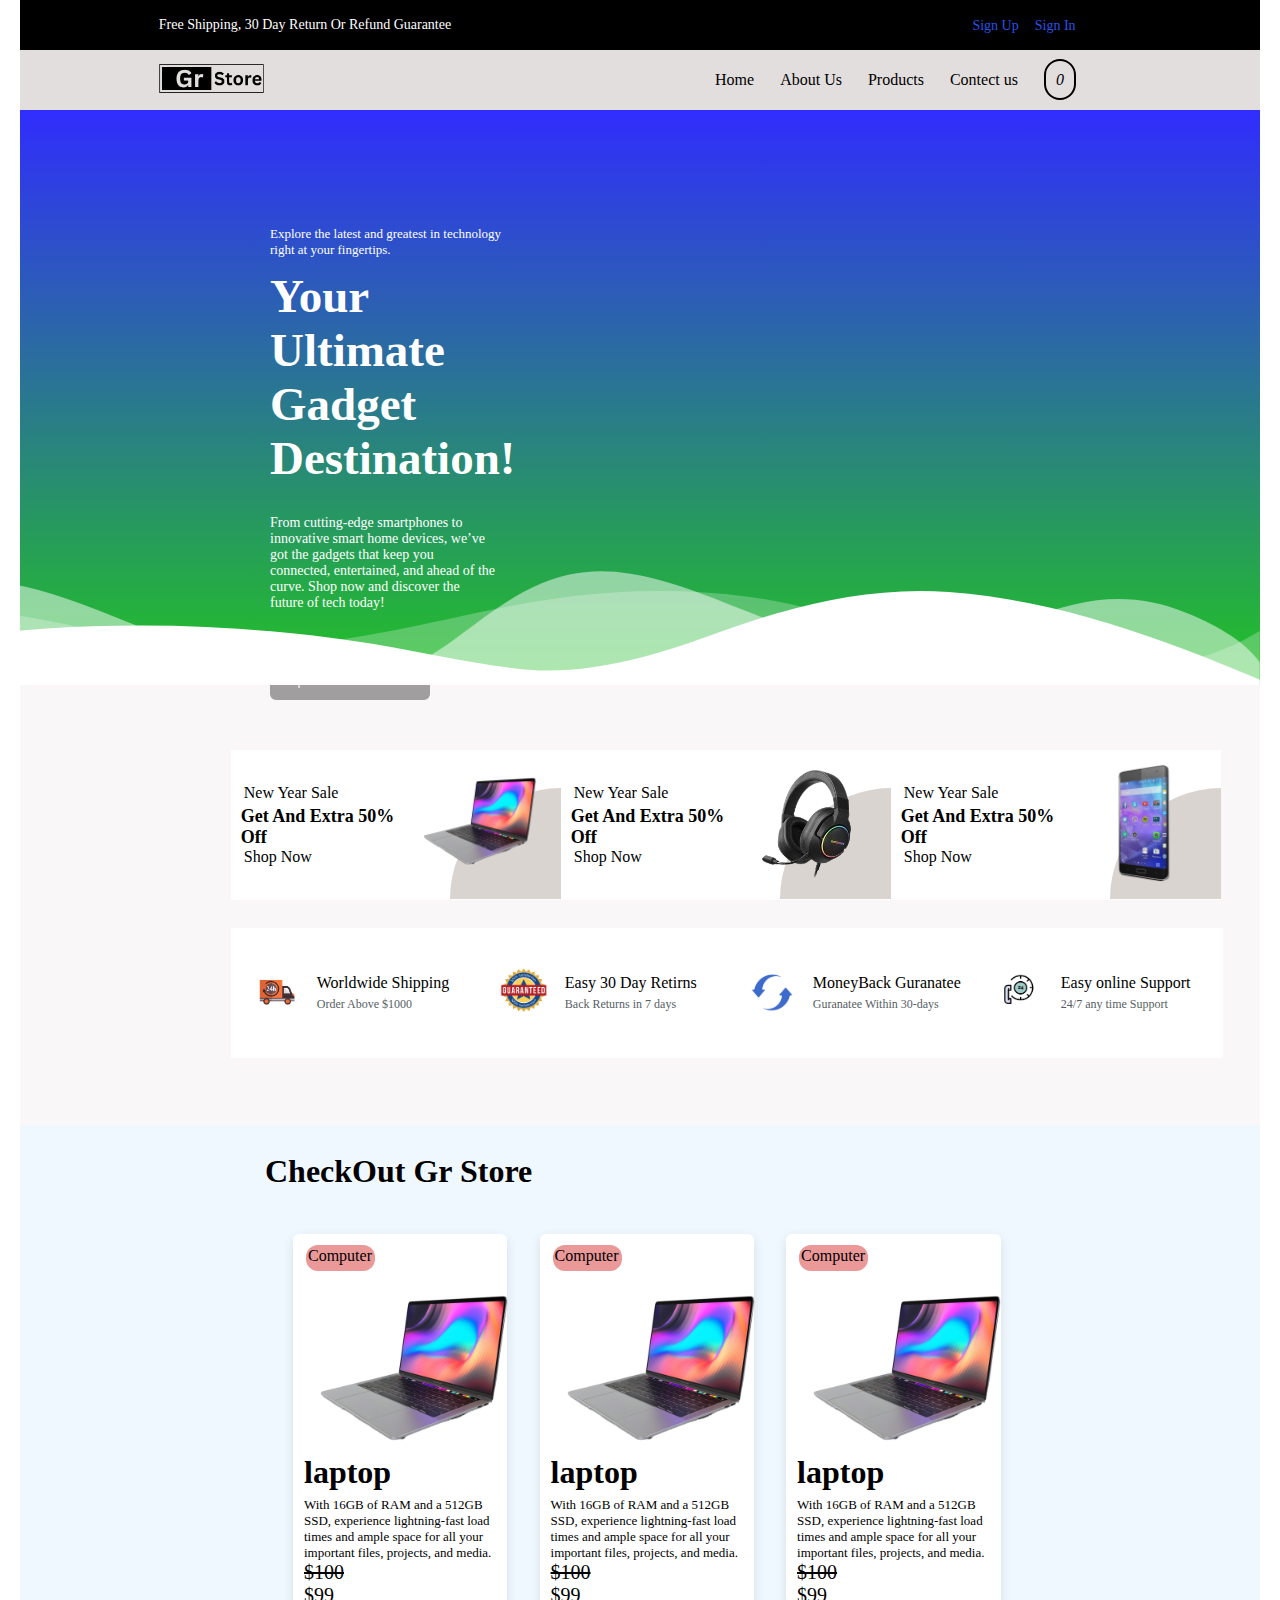
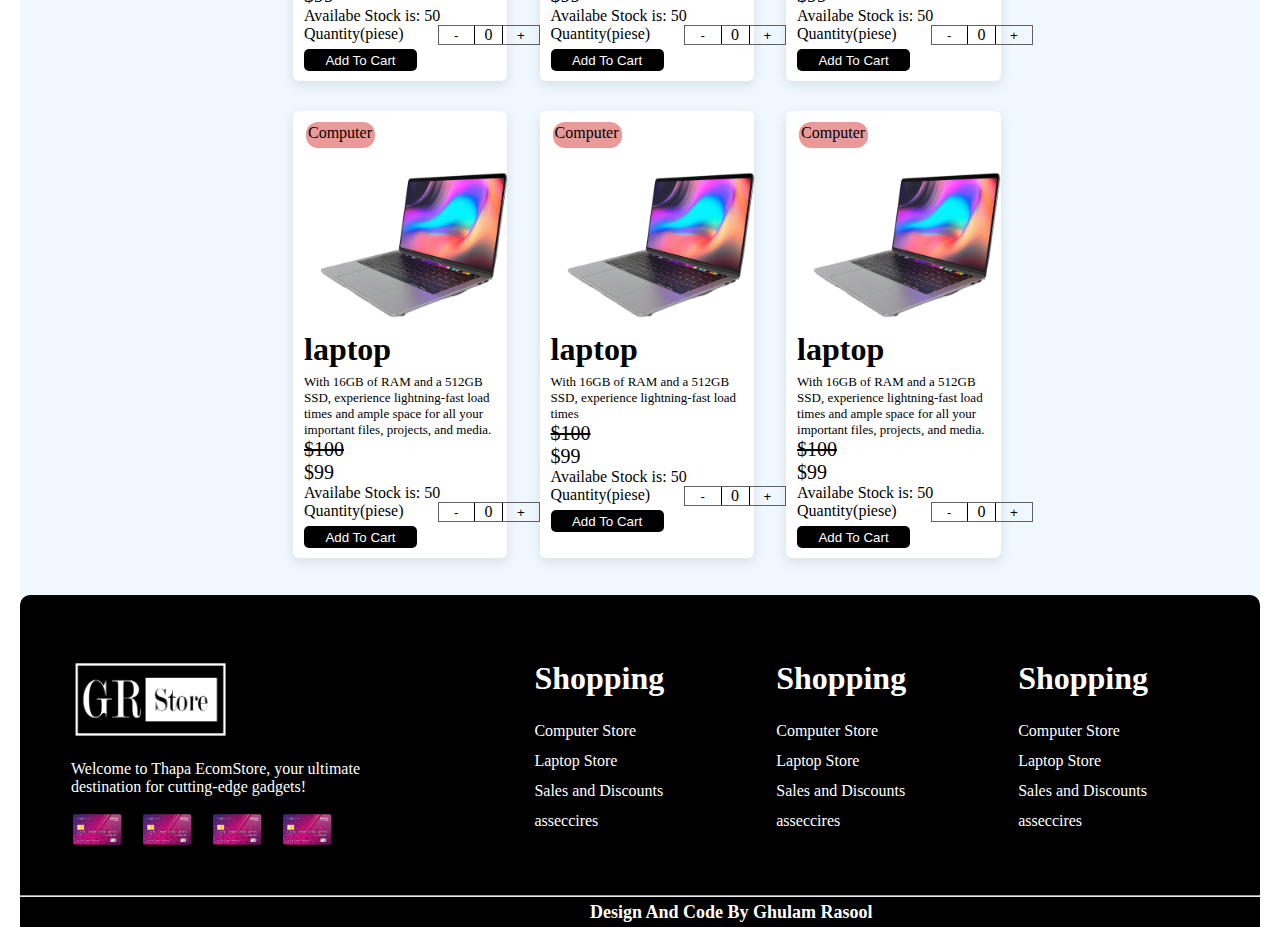
<file: index.html>
<!DOCTYPE html>
<html lang="en">

<head>
  <meta charset="UTF-8">
  <meta name="viewport" content="width=device-width, initial-scale=1.0">
  <link rel="stylesheet" href="https://cdnjs.cloudflare.com/ajax/libs/font-awesome/6.6.0/css/all.min.css"
    integrity="sha512-Kc323vGBEqzTmouAECnVceyQqyqdsSiqLQISBL29aUW4U/M7pSPA/gEUZQqv1cwx4OnYxTxve5UMg5GT6L4JJg=="
    crossorigin="anonymous" referrerpolicy="no-referrer" />
  <title>E-Commerce Store</title>
  <link rel="stylesheet" href="style.css">
  <link rel="stylesheet" media="screen and (min-width: 300px) and (max-width: 480px)" href="style-mobile.css">
</head>

<body>
  <header class="header-section">
    <div class="header-element">
      <div class="header-text">
        <p>Free Shipping, 30 Day Return Or Refund Guarantee</p>
      </div>
      <div class="sin-up">
        <a class="sign-1">Sign Up</a>
        <a class="sign-2">Sign In</a>
      </div>
    </div>
    <div class="header-bottom">
      <div class="logo">
        <img src="logo-1.png" alt="">
      </div>
      <div class="menu-list">
        <li><a href="/index.html">Home</a></li>
        <li><a href="/aboutus.html">About Us</a></li>
        <li><a href="/products.html">Products</a></li>
        <li><a href="/contectus.html">Contect us</a></li>
        <li><a href="#" id="add"> <i class="fa-solid fa-cart-shopping"> 0 </i></a></li>
      </div>
    </div>
  </header>
  <div class="t-111">
    <div class="signup-container">
      <span class="close">&times;</span>
      <h2 class="signup-container-h">Create an Account</h2>
      <form id="signup-form" action="/submit-signup" method="POST">
        <div class="form-group-s">
          <label for="name">Name:</label>
          <input type="text" id="name" name="name" required>
        </div>
        <div class="form-group-s">
          <label for="email">Email:</label>
          <input type="email" id="email" name="email" required>
        </div>
        <div class="form-group-s">
          <label for="password">Password:</label>
          <input type="password" id="password" name="password" required>
        </div>
        <div class="form-group-s">
          <label for="confirm-password">Confirm Password:</label>
          <input type="password" id="confirm-password" name="confirm-password" required>
        </div>
        <button type="submit">Sign Up</button>
      </form>
    </div>
  </div>
  <div class="section-p">
    <div class="sce">
      <div class="section-1">
        <div class="section-text">
          <p class="p1">Explore the latest and greatest in technology right at your fingertips.</p>
          <h1 class="section-h">Your Ultimate <br> Gadget Destination!</h1>
          <p class="section-pa">From cutting-edge smartphones to innovative smart home devices, we’ve got the gadgets
            that keep you connected, entertained, and ahead of the curve. Shop now and discover the future of tech
            today!</p>
          <button class="btn-1">Explore More Products</button>
        </div>
        <div class="section-img">
          <img src="access.png" alt="">
        </div>
      </div>
    </div>
    <div class="custom-shape-divider-bottom-1724405223">
      <svg data-name="Layer 1" xmlns="http://www.w3.org/2000/svg" viewBox="0 0 1200 120" preserveAspectRatio="none">
        <path
          d="M0,0V46.29c47.79,22.2,103.59,32.17,158,28,70.36-5.37,136.33-33.31,206.8-37.5C438.64,32.43,512.34,53.67,583,72.05c69.27,18,138.3,24.88,209.4,13.08,36.15-6,69.85-17.84,104.45-29.34C989.49,25,1113-14.29,1200,52.47V0Z"
          opacity=".25" class="shape-fill"></path>
        <path
          d="M0,0V15.81C13,36.92,27.64,56.86,47.69,72.05,99.41,111.27,165,111,224.58,91.58c31.15-10.15,60.09-26.07,89.67-39.8,40.92-19,84.73-46,130.83-49.67,36.26-2.85,70.9,9.42,98.6,31.56,31.77,25.39,62.32,62,103.63,73,40.44,10.79,81.35-6.69,119.13-24.28s75.16-39,116.92-43.05c59.73-5.85,113.28,22.88,168.9,38.84,30.2,8.66,59,6.17,87.09-7.5,22.43-10.89,48-26.93,60.65-49.24V0Z"
          opacity=".5" class="shape-fill"></path>
        <path
          d="M0,0V5.63C149.93,59,314.09,71.32,475.83,42.57c43-7.64,84.23-20.12,127.61-26.46,59-8.63,112.48,12.24,165.56,35.4C827.93,77.22,886,95.24,951.2,90c86.53-7,172.46-45.71,248.8-84.81V0Z"
          class="shape-fill"></path>
      </svg>
    </div>
  </div>

  <div class="section-second">
    <div class="section-second-element">
      <div class="section-second-1-all">
        <div class="section-second-1">
          <div class="box"></div>
          <p class="section-second-p">New Year Sale</p>
          <h1 class="section-second-h">Get And Extra 50% <br> Off</h1>
          <li><a href="#">Shop Now</a></li>
        </div>
        <div class="section-second-1-img">
          <img src="laptop.png" alt="">
        </div>
      </div>
      <div class="section-second-2-all">
        <div class="section-second-2">
          <div class="box"></div>
          <p class="section-second-p">New Year Sale</p>
          <h1 class="section-second-h">Get And Extra 50% <br> Off</h1>
          <li><a href="#">Shop Now</a></li>
        </div>
        <div class="section-second-2-img">
          <img src="headphone.png" alt="">
        </div>
      </div>
      <div class="section-second-3-all">
        <div class="section-second-3">
          <div class="box"></div>
          <p class="section-second-p">New Year Sale</p>
          <h1 class="section-second-h">Get And Extra 50% <br> Off</h1>
          <li><a href="#">Shop Now</a></li>
        </div>
        <div class="section-second-3-img">
          <img src="mobile.png" alt="">
        </div>
      </div>
    </div>
    <div class="helps">
      <div class="help-element">
        <div class="help-element-1">
          <div class="help-element-img">
            <img src="shipping.png" alt="">
          </div>
          <div class="help-element-con">
            <p class="help-element-p">Worldwide Shipping</p>
            <p class="help-element-p2">Order Above $1000</p>
          </div>
        </div>
        <div class="help-element-1">
          <div class="help-element-img">
            <img src="30-day-return-guranty.png" alt="">
          </div>
          <div class="help-element-con">
            <p class="help-element-p">Easy 30 Day Retirns</p>
            <p class="help-element-p2">Back Returns in 7 days</p>
          </div>
        </div>
        <div class="help-element-1">
          <div class="help-element-img">
            <img src="return-icon.png" alt="">
          </div>
          <div class="help-element-con">
            <p class="help-element-p">MoneyBack Guranatee</p>
            <p class="help-element-p2">Guranatee Within 30-days</p>
          </div>
        </div>
        <div class="help-element-1">
          <div class="help-element-img">
            <img src="help-line-icon.png" alt="">
          </div>
          <div class="help-element-con">
            <p class="help-element-p">Easy online Support</p>
            <p class="help-element-p2">24/7 any time Support</p>
          </div>
        </div>
      </div>
    </div>
  </div>
  <div id="products">
    <div class="products-h1">
      <h1 class="products-h">CheckOut Gr Store</h1>
    </div>
    <div class="products-element">
      <div class="product-1">
        <div class="product-1-p">Computer</div>
        <div class="product-1-img">
          <img src="laptop.png" alt="">
        </div>
        <div class="product-1-con">
          <h1 class="product-1-h">laptop</h1>
          <p class="product-1-p-2">With 16GB of RAM and a 512GB SSD, experience lightning-fast load times and ample
            space for all your important files, projects, and media.</p>
          <p class="no-price">$100</p>
          <p class="current-price">$99</p>
          <p class="avaliable">Availabe Stock is: 50</p>
          <div class="quantity">
            <p class="quantity-p">Quantity(piese)</p>
            <div class="box-cantainer">
              <button class="counter-button">-</button>
              <span class="value">0</span>
              <button class="counter-button-2">+</button>
            </div>
          </div>
          <button class="btn-2"><a href="#"></a><i class="fa-solid fa-cart-shopping"> </i> Add To Cart</button>
        </div>
      </div>
      <div class="product-1">
        <div class="product-1-p">Computer</div>
        <div class="product-1-img">
          <img src="laptop.png" alt="" width="100px">
        </div>
        <div class="product-1-con">
          <h1 class="product-1-h">laptop</h1>
          <p class="product-1-p-2">With 16GB of RAM and a 512GB SSD, experience lightning-fast load times and ample
            space for all your important files, projects, and media.</p>
          <p class="no-price">$100</p>
          <p class="current-price">$99</p>
          <p class="avaliable">Availabe Stock is: 50</p>
          <div class="quantity">
            <p class="quantity-p">Quantity(piese)</p>
            <div class="box-cantainer">
              <button class="counter-button">-</button>
              <span class="value">0</span>
              <button class="counter-button-2">+</button>
            </div>
          </div>
          <button class="btn-2"><a href="#"></a><i class="fa-solid fa-cart-shopping"> </i> Add To Cart</button>
        </div>
      </div>
      <div class="product-1">
        <div class="product-1-p">Computer</div>
        <div class="product-1-img">
          <img src="laptop.png" alt="" width="100px">
        </div>
        <div class="product-1-con">
          <h1 class="product-1-h">laptop</h1>
          <p class="product-1-p-2">With 16GB of RAM and a 512GB SSD, experience lightning-fast load times and ample
            space for all your important files, projects, and media.</p>
          <p class="no-price">$100</p>
          <p class="current-price">$99</p>
          <p class="avaliable">Availabe Stock is: 50</p>
          <div class="quantity">
            <p class="quantity-p">Quantity(piese)</p>
            <div class="box-cantainer">
              <button class="counter-button">-</button>
              <span class="value">0</span>
              <button class="counter-button-2">+</button>
            </div>
          </div>
          <button class="btn-2"><a href="#"></a><i class="fa-solid fa-cart-shopping"> </i> Add To Cart</button>
        </div>
      </div>
      <div class="product-1">
        <div class="product-1-p">Computer</div>
        <div class="product-1-img">
          <img src="laptop.png" alt="" width="100px">
        </div>
        <div class="product-1-con">
          <h1 class="product-1-h">laptop</h1>
          <p class="product-1-p-2">With 16GB of RAM and a 512GB SSD, experience lightning-fast load times and ample
            space for all your important files, projects, and media.</p>
          <p class="no-price">$100</p>
          <p class="current-price">$99</p>
          <p class="avaliable">Availabe Stock is: 50</p>
          <div class="quantity">
            <p class="quantity-p">Quantity(piese)</p>
            <div class="box-cantainer">
              <button class="counter-button">-</button>
              <span class="value">0</span>
              <button class="counter-button-2">+</button>
            </div>
          </div>
          <button class="btn-2"><a href="#"></a><i class="fa-solid fa-cart-shopping"> </i> Add To Cart</button>
        </div>
      </div>
      <div class="product-1">
        <div class="product-1-p">Computer</div>
        <div class="product-1-img">
          <img src="laptop.png" alt="" width="100px">
        </div>
        <div class="product-1-con">
          <h1 class="product-1-h">laptop</h1>
          <p class="product-1-p-2">With 16GB of RAM and a 512GB SSD, experience lightning-fast load times</p>
          <p class="no-price">$100</p>
          <p class="current-price">$99</p>
          <p class="avaliable">Availabe Stock is: 50</p>
          <div class="quantity">
            <p class="quantity-p">Quantity(piese)</p>
            <div class="box-cantainer">
              <button class="counter-button">-</button>
              <span class="value">0</span>
              <button class="counter-button-2">+</button>
            </div>
          </div>
          <button class="btn-2"><a href="#"></a><i class="fa-solid fa-cart-shopping"> </i> Add To Cart</button>
        </div>
      </div>
      <div class="product-1">
        <div class="product-1-p">Computer</div>
        <div class="product-1-img">
          <img src="laptop.png" alt="" width="100px">
        </div>
        <div class="product-1-con">
          <h1 class="product-1-h">laptop</h1>
          <p class="product-1-p-2">With 16GB of RAM and a 512GB SSD, experience lightning-fast load times and ample
            space for all your important files, projects, and media.</p>
          <p class="no-price">$100</p>
          <p class="current-price">$99</p>
          <p class="avaliable">Availabe Stock is: 50</p>
          <div class="quantity">
            <p class="quantity-p">Quantity(piese)</p>
            <div class="box-cantainer">
              <button class="counter-button">-</button>
              <span class="value">0</span>
              <button class="counter-button-2">+</button>
            </div>
          </div>
          <button class="btn-2"><a href="#"></a><i class="fa-solid fa-cart-shopping"> </i> Add To Cart</button>
        </div>
      </div>
    </div>
  </div>
  <div class="footer-top">
    <div class="footer-top-left">
      <img class="footer-top-left-img" src="logo-2.png" alt="">
      <p class="footer-top-left-p">Welcome to Thapa EcomStore, your ultimate destination for cutting-edge gadgets!</p>
      <div class="visa-cards">
        <img src="vise-card.png" alt="">
        <img src="vise-card.png" alt="">
        <img src="vise-card.png" alt="">
        <img src="vise-card.png" alt="">
      </div>
    </div>
    <div class="footer-top-right">
      <div class="shopping-section">
        <h1 class="shopping-section-h">Shopping</h1>
        <li><a href="#">Computer Store</a></li>
        <li><a href="#">Laptop Store</a></li>
        <li><a href="#">Sales and Discounts</a></li>
        <li><a href="#">asseccires</a></li>
      </div>
      <div class="shopping-section">
        <h1 class="shopping-section-h">Shopping</h1>
        <li><a href="#">Computer Store</a></li>
        <li><a href="#">Laptop Store</a></li>
        <li><a href="#">Sales and Discounts</a></li>
        <li><a href="#">asseccires</a></li>
      </div>
      <div class="shopping-section">
        <h1 class="shopping-section-h">Shopping</h1>
        <li><a href="#">Computer Store</a></li>
        <li><a href="#">Laptop Store</a></li>
        <li><a href="#">Sales and Discounts</a></li>
        <li><a href="#">asseccires</a></li>
      </div>
    </div>
  </div>
  <hr class="hr-1">
  <div class="section-footer">
    <div class="footer-bottom">
      <h1 class="footer-bottom-h">Design And Code By Ghulam Rasool</h1>
    </div>
  </div>
  <!-- -----------------------signin------------------------------ -->


  <div id="min-box">
    <div class="min-box-c">
      <span class="closes">&times;</span>
      <h1 class="min-box-h">Login</h1>
      <div class="form-g">
        <label>Enter Your Passowrd:</label>
        <input type="text" class="min-box-in" placeholder="Enter Your Passowrd" required>
      </div>
      <div class="form-g-1">
        <label>Enter Your Passowrd:</label>
        <input type="text" class="min-box-in" placeholder="Enter Your Passowrd" required>
      </div>
      <button class="min-box-btn">Submit</button>
    </div>
  </div>

  <script src="main.js"></script>
</body>

</html>
</file>
<file: style.css>
* {
  margin: 0;
  padding: 0;
}

.header-element {
  background-color: black;
  margin: 0px 20px 0px 20px;
  display: flex;
  height: 50px;
  align-items: center;
  justify-content: space-around;
}

.header-text {
  color: white;
  font-size: 14px;
  position: absolute;
  margin-right: 670px;
}

.sin-up {
  position: absolute;
  margin: 0px 0px 0px 780px;
}

.sin-up a {
  color: #2a52eb;
  text-decoration: none;
  margin: 0px 12px 0px 0px;
  font-size: 14px;
  cursor: pointer;
}

.sin-up a:hover {
  color: #435ecc;
}

.header-bottom {
  display: flex;
  align-items: center;
  margin: 0px 20px 0px 20px;
  justify-content: space-around;
  height: 60px;
  background-color: #e3dede;
}

.logo {
  position: absolute;
  margin-right: 857px;
}

.logo img {
  width: 105px;
}

.menu-list {
  display: flex;
  position: absolute;
  margin: 0px 0px 0px 527px;
}

.menu-list li {
  list-style: none;
}

.menu-list li a {
  margin: 0px 21px 0px 5px;
  text-decoration: none;
  color: black;
  cursor: pointer;
}

.menu-list li a:hover {
  text-decoration: underline;

}

#add {
  border: 2px solid black;
  border-radius: 19px;
  padding: 10px;
}

/* -----------------------------------new sec----------------------- */
.section-p {
  margin: 0px 20px 0px 20px;
  background: rgb(35, 195, 34);
  background: linear-gradient(0deg, rgba(35, 195, 34, 1) 0%, rgba(48, 45, 253, 1) 100%);
  height: 575px;
  position: relative;
}

.section-1 {
  display: flex;
  align-items: center;
  position: absolute;
  margin: 116px 292px 0px 250px;
}

.section-text {
  color: white;
}

.section-img img {
  width: 480px;
  transform: scale(0.5);
  opacity: 0;
  animation: transformImage 2s ease-in-out forwards;
}

/* Keyframes for the transform animation */
@keyframes transformImage {
  0% {
    transform: scale(0.5);
    opacity: 0;
  }

  100% {
    transform: scale(1);
    opacity: 1;
  }
}

.p1 {
  padding-bottom: 11px;
  font-size: 13px;
}

.section-h {
  font-size: 47px;
}

.section-pa {
  padding-top: 30px;
  padding-right: 19px;
  font-size: 14px;
}

.btn-1 {
  background-color: #000000;
  border: 2px solid black;
  margin: 50px 0px 0px 0px;
  color: white;
  padding: 10px;
  border-radius: 6px;
  cursor: pointer;
}

.custom-shape-divider-bottom-1724405223 {
  position: absolute;
  bottom: 0;
  left: 0;
  width: 100%;
  overflow: hidden;
  line-height: 0;
  transform: rotate(180deg);
}

.custom-shape-divider-bottom-1724405223 svg {
  position: relative;
  display: block;
  width: calc(121% + 1.3px);
  height: 124px;
  transform: rotateY(180deg);
}

.custom-shape-divider-bottom-1724405223 .shape-fill {
  fill: #FFFFFF;
}

/* --------------------------------section closed------------------------ */


/* ---------------------------sction-second-is-start------------------ */
.section-second {
  /* display: flex; */
  /* align-items: center; */
  height: 440px;
  justify-content: center;
  background-color: #f6f3f3a6;
  margin: 0px 20px 0px 20px;
  position: relative;
}

.section-second-element {
  display: flex;
  position: absolute;
  margin: 65px 0px 0px 0px;
  left: 17%;
}

.section-second-1-all {
  display: flex;
  background-color: #FFFFFF;
  height: 150px;
  align-items: center;
  width: 330px;
}

.section-second-2-all {
  display: flex;
  background-color: white;
  height: 150px;
  align-items: center;
  width: 330px;
}

.section-second-3-all {
  display: flex;
  background-color: white;
  height: 150px;
  align-items: center;
  width: 330px;
}

.section-second-1-img img {
  width: 120px;
  position: relative;
  margin: 0px 0px 0px 27px;
}

.section-second-2-img img {
  width: 120px;
  position: relative;
  margin: 0px 0px 0px 27px;
}

.section-second-3-img img {
  width: 120px;
  position: relative;
  margin: 0px 0px 0px 27px;
}

.box {
  width: 111px;
  height: 111px;
  background-color: #d9d4cf;
  border-top-left-radius: 127px;
  position: absolute;
  margin: 4px 0px 0px 219px;
}

.section-second-1 li {
  list-style: none;
}

.section-second-2 li {
  list-style: none;
}

.section-second-3 li {
  list-style: none;
}

.section-second-1 li a {
  text-decoration: none;
  color: black;
  cursor: pointer;
  margin-left: 13px;
}

.section-second-2 li a {
  text-decoration: none;
  color: #000000;
  cursor: pointer;
  margin-left: 13px;
}

.section-second-3 li a {
  text-decoration: none;
  color: #000000;
  cursor: pointer;
  margin-left: 13px;
}

.section-second-p {
  margin: 0px 0px 4px 13px;
}

.section-second-h {
  font-size: 18px;
  font-weight: bold;
  margin: 0px 0px 0px 10px;
}

/* -------------------------section/end-------------------------------- */


/* -----------------------------help-line-section------------------------ */
.help-element {
  display: flex;
  margin: 243px 0px 0px 0px;
  left: 17%;
  position: absolute;

}

.help-element-1 {
  display: flex;
  align-items: center;
  background-color: white;
  width: 248px;
  height: 130px;
}

.help-element-img img {
  width: 50px;
  margin: 0px 0px 0px 20px;
}

.help-element-con {
  margin: 0px 0px 0px 16px
}

.help-element-p2 {
  font-size: 12px;
  color: #565e64;
  margin: 5px 0px 0px 0px;
}

/* -------------------------------end----------------------------------- */


/* ------------------------------product------------------------------ */
#products {
  height: 1070px;
  margin-left: 20px;
  margin-right: 20px;
  background-color: aliceblue;
  position: relative;
}

.products-h {
  margin-left: 245px;
  margin-top: 28px;
  position: absolute;
}

.products-element {
  display: grid;
  grid-template-columns: repeat(3, 1fr);
  row-gap: 30px;
  padding: 0px 255px 0px 273px;
  margin-top: 109px;
  position: absolute;
}

.product-1 {
  width: 87%;
  height: auto;
  max-height: 500px;
  background-color: white;
  box-shadow: rgba(0, 0, 0, 0.1) 0px 4px 12px;
  border-radius: 6px;
}
.quantity{
  display: flex;
  margin: 0px 0px 0px 11px
}
.box-cantainer{
  margin: 0px 0px 0px 34px;
  border: 1px solid #655f5f;
  width: 100px;
  display: flex;
}
.counter-button{
  width: 37px;
  background: #2a52eb;
  background: transparent;
  border: 1px solid black;
  border-bottom: none;
  border-top: none;
  border-left: none;
  cursor: pointer;
}
.counter-button-2{
    width: 37px;
    background: #2a52eb;
    background: transparent;
    border: 1px solid black;
    border-bottom: none;
    border-top: none;
    border-right: none;
    cursor: pointer;
}
.value{
  min-width: 27px;
  text-align: center;
}

.product-1-img img {
  margin: 0px 0px 0px 23px;
  width: 200px;
  position: absolute;
}

.product-1-con {
  margin: 183px 0px 0px 0px
}

.product-1-h {
  margin: 0px 0px 0px 11px;
}

.product-1-p {
  margin: 11px 0px 0px 13px;
  position: relative;
  background-color: #ea9898;
  width: 65px;
  height: 22px;
  padding: 2px;
  border-radius: 12px;
}

.product-1-p-2 {
  position: relative;
  margin-left: 11px;
  margin-top: 6px;
  font-size: 13px;
}

.no-price {
  margin-left: 11px;
  text-decoration: line-through;
  font-size: 20px;
}

.current-price {
  margin-left: 11px;
  font-size: 20px;
}

.avaliable {
  margin-left: 11px;
}

.btn-2 {
  margin: 4px 0px 10px 11px;
  background-color: black;
  color: white;
  border: none;
  width: 113px;
  height: 22px;
  border-radius: 5px;
  cursor: pointer;
}

/* ---------------------------------end--------------------------------- */

/* -----------------------------about-us-page-css------------------------ */
.im {
  width: 300px;
  height: 300px;
  background: url(lap-1.jpg)no-repeat center center/cover;
  border-radius: 30px;
}

.aboutus {
  height: 593px;
  background-color: #98a0a6;
  margin: 0px 20px 0px 20px;
}

.ab {
  text-align: center;
  position: relative;
  top: 29px;
  color: white;
  font-size: 14px;
}

.about-us-element {
  display: flex;
  align-items: center;
  justify-content: center;
  /* position: absolute; */
  height: 512px;
  padding: 0px 253px;
}

.about-us-con-h {
  color: white;
  margin: 0px 0px 24px 0px;
  font-size: 46px;

}

.about-us-con-p {
  color: #ffffff;
  padding: 0px 219px 0px 0px;
}

.about-us-element button {
  margin-top: 30px;
  height: 34px;
  width: 104px;
}

.bt-1 {
  color: white;
  background-color: black;
  border: none;
  border-radius: 10px;
  cursor: pointer;
}

.bt-1:hover {
  color: black;
  background-color: white;
}

/* ---------------------end--------------------------------------- */


/* -------------------------footer-bottom-------------------------- */
.section-footer {
  background-color: #000000;
  color: white;
  margin: 0px 20px 0px 20px;
  font-size: 9px;
  height: 30px;
  text-align: center;
  position: relative;
}

.footer-bottom-h {
  position: absolute;
  margin: 5px 0px 0px 570px;
}

.footer-top {
  display: flex;
  height: 300px;
  background-color: #000000;
  margin: 0px 20px 0px 20px;
  color: white;
  border-top-left-radius: 10px;
  border-top-right-radius: 10px;
}

.hr-1 {
  margin: 0px 20px 0px 20px;
}

.footer-top-right {
  display: flex;
  align-items: center;
  margin-left: 136px;
}

.footer-top-left-img {
  width: 160px;
  margin: 62px 0px 0px 51px;
}

.footer-top-left-p {
  margin-left: 51px;
  margin-top: 15px;
}

.shopping-section li {
  list-style: none;
  margin: 12px 0px 0px 0px;
}

.shopping-section li a {
  text-decoration: none;
  color: #ffffff;
}

.shopping-section {
  margin: 0px 112px 0px 0px;
}

.shopping-section-h {
  margin: 0px 0px 25px 0px;
}

.visa-cards img {
  width: 52px;
  margin: 0px 14px 0px 0px;
}

.visa-cards {
  margin: 16px 0px 0px 51px;
}

/* ---------------------------end---------------------------------- */


/* ------------------------contect--us-------------------------------- */
.container {
  background-color: white;
  padding: 20px;
  border-radius: 8px;
  box-shadow: 0 2px 10px rgba(0, 0, 0, 0.1);
  /* max-width: 500px; */
  /* width: 100%; */
  margin: 0px 20px 0px 20px;
}

.container-h {
  margin-bottom: 20px;
  font-size: 24px;
  text-align: center;
}

.container-p {
  text-align: center;
  margin-bottom: 20px;
  color: #555;
}

.form-group {
  margin-bottom: 15px;
  margin-left: 486px;
}

label {
  display: block;
  margin-bottom: 5px;
  font-weight: bold;
}

input,
textarea {
  width: 464px;
  padding: 10px;
  margin: 5px 0 10px 0;
  border: 1px solid #ccc;
  border-radius: 4px;
  box-sizing: border-box;
}

.form button {
  /* width: 100%; */
  padding: 10px;
  background-color: #4CAF50;
  color: white;
  border: none;
  border-radius: 4px;
  cursor: pointer;
  font-size: 16px;
  margin-left: 652px;
}

.form button:hover {
  background-color: #45a049;
}

/* -----------------------end-------- */

/* ------------------------sign------------------------- */
.signup-container {
  position: fixed;
  background-color: #fff;
  padding: 0px 20px 20px 20px;
  border-radius: 8px;
  box-shadow: 0 0 10px rgba(0, 0, 0, 0.1);
  width: 300px;
  margin: 0px 0px 0px 562px;
  display: none;
  z-index: 1000;
  left: 0;
  top: 100px;
  height: auto;
  overflow: auto;
}

.signup-container-h {
  text-align: center;
  position: absolute;
  margin: 24px 0px 0px 45px
}

#signup-form {
  margin: 61px 0px 0px 0px;
}

.form-group-s {
  margin-bottom: 15px;
  margin-left: 22px;
}

.form-group-s label {
  display: block;
  margin-bottom: 5px;
  font-weight: bold;
}

.form-group-s input {
  padding: 8px;
  border: 1px solid #ccc;
  border-radius: 4px;
  box-sizing: border-box;
  width: 250px;
}

form button {
  padding: 10px;
  background-color: #28a745;
  color: white;
  border: none;
  border-radius: 4px;
  cursor: pointer;
  margin-left: 100px;
}

form button:hover {
  background-color: #218838;
}

.close {
  color: #aaa;
  font-size: 28px;
  font-weight: bold;
  cursor: pointer;
  position: absolute;
  margin: 12px 0px 0px 275px;
}

/* -------------------------------end----------------------- */

/* -----------------------------login------------------------------- */
#min-box {
  display: none;
  position: fixed;
  z-index: 1000;
  left: 0;
  top: 0;
  width: 100%;
  height: 100%;
  overflow: auto;
  background-color: rgba(0, 0, 0, 0.5);
  padding-top: 60px;
}

.min-box-c {
  width: 364px;
  height: 400px;
  color: white;
  background: rgb(195, 34, 34);
  background: linear-gradient(0deg, rgba(195, 34, 34, 1) 0%, rgba(25, 23, 179, 1) 100%);
  margin: 110px 0px 0px 589px;
  border-radius: 20px;
}

.min-box-in {
  background: transparent;
  width: 200px;
}

.min-box-c input {
  border: 2px solid white;
  outline: none;

}

.closes {
  color: #aaa;
  font-size: 28px;
  font-weight: bold;
  cursor: pointer;
  position: absolute;
  margin: 20px 0px 0px 304px;
}

.min-box-h {
  position: absolute;
  margin: 49px 0px 0px 138px;
}
.form-g{
  padding: 107px 0px 0px 88px;
  margin-top: 10px;
}
.form-g-1{
  padding: 25px 0px 0px 88px;
}
.min-box-btn{
  border: 2px solid black;
  width: 200px;
  height: 36px;
  margin: 19px 0px 0px 87px;
  border-radius: 8px;
  background: rgb(34,108,195);
background: linear-gradient(0deg, rgba(34,108,195,1) 0%, rgba(23,179,78,1) 100%);
cursor: pointer;
}
.min-box-btn:hover{
  background: rgb(23,179,78);
background: linear-gradient(0deg, rgba(23,179,78,1) 0%, rgba(35,30,154,1) 100%);
}

/* ----------------------------------media-queri----------------------- */

@media only screen and (max-width: 1150px) {
  .section-1 {
    margin: 111px 84px 0px 101px;
  }
  .section-second-element {
    display: flex;
    position: absolute;
    margin: 27px 0px 189px 51px;
    left: 0px;
  }
  .help-element {
    left: 5%;
  }
  .products-element {
    padding: 0px 50px 0px 50px;
  }
  .visa-cards img {
    width: 24px;
  }
  .footer-bottom-h {
    position: absolute;
    margin: 5px 0px 0px 390px;
  }
  .about-us-con-p {
    color: #ffffff;
    padding: 0px 30px 0px 0px;
    font-size: 23px;
  }
  .about-us-element {
    padding: 0px 115px;
  }
  .about-us-con{
    margin: 0px 40px 0px 0px;
  }
  .about-us-con-h {
    font-size: 41px;
  }
  .form-group {
    margin-left: 234px;
  }
  .form button {
    margin-left: 409px;
  }
}
</file>
<file: style-mobile.css>
* {
  margin: 0px;
  padding: 0px;
}

.header-element {
  display: flex;
  height: 40px;
  margin: 0px 0px 0px 0px;
}

.header-text {
  font-size: 11px;
  margin-right: 116px;
  padding: 0px 65px 0px 16px;
}

.sin-up {
  display: flex;
  margin: 0px 0px 0px 248px;
}

.sin-up a {
  color: #2a52eb;
  text-decoration: none;
  margin: 0px 12px 0px 0px;
  font-size: 14px;
  cursor: pointer;
}

.sin-up a:hover {
  color: #435ecc;
}

.header-bottom {
  display: flex;
  align-items: center;
  margin: 0px 0px 0px 0px;
  justify-content: space-around;
  height: 40px;
  background-color: #e3dede;
}

.logo {
  margin-right: 273px;
}

.logo img {
  width: 70px;
}

.menu-list {
  margin: 0px 0px 8px 127px;
}

.menu-list li a {
  margin: 0px 5px 0px 6px;
  font-size: 10px;
}

#add {
  padding: 4px;
}

/* -------------------------------end------------------------------------ */

/* -------------------------------start------------------------------- */
.section-p {
  margin: 0px 0px 0px 0px;
  background: rgb(35, 195, 34);
  background: linear-gradient(0deg, rgba(35, 195, 34, 1) 0%, rgba(48, 45, 253, 1) 100%);
  height: 221px;
  position: relative;
}

.section-1 {
  display: flex;
  align-items: center;
  position: absolute;
  margin: 0px 0px 0px 0px;
}

.section-text {
  color: white;
}

.section-img img {
  width: 144px;
  margin: 7px 1px 0px 0px;
}

.p1 {
  font-size: 7px;
  padding: 19px 24px 0px 9px;
}

.section-h {
  font-size: 22px;
  padding: 3px 0px 0px 9px;
}

.section-pa {
  padding-top: 3px;
  padding-right: 20px;
  font-size: 9px;
  margin: 0px 0px 0px 11px;
}

.btn-1 {
  margin: 11px 0px 0px 9px;
  padding: 5px;
  font-size: 7px;
}

.custom-shape-divider-bottom-1724405223 {
  position: absolute;
  bottom: 0;
  left: 0;
  width: 100%;
  overflow: hidden;
  line-height: 0;
  transform: rotate(180deg);
}

.custom-shape-divider-bottom-1724405223 svg {
  position: relative;
  display: block;
  width: calc(211% + 1.3px);
  height: 51px;
  transform: rotateY(180deg);
}

.custom-shape-divider-bottom-1724405223 .shape-fill {
  fill: #FFFFFF;
}

/* -----------------------------------end---------------------------------- */

/* ---------------------------start------------------------------- */
.section-second {
  height: 162px;
  justify-content: center;
  background-color: #f6f3f3a6;
  margin: 0px 0px 0px 0px;
  position: relative;
}

.section-second-element {
  margin: 21px 0px 0px 65px;
}

.section-second-1 {
  flex: 1;
  width: 50%;
}

.section-second-1-all {
  display: flex;
  background-color: #FFFFFF;
  height: 55px;
  align-items: center;
  width: 80px;
}

.section-second-2-all {
  display: flex;
  background-color: white;
  height: 55px;
  align-items: center;
  width: 80px;
}

.section-second-3-all {
  display: flex;
  background-color: white;
  height: 55px;
  align-items: center;
  width: 80px;
}

.section-second-1-img img {
  width: 40px;
  position: relative;
  margin: 0px 0px 0px 0px;
}

.section-second-2-img img {
  width: 40px;
  position: relative;
  margin: 0px 0px 0px 0px;
}

.section-second-3-img img {
  width: 40px;
  position: relative;
  margin: 0px 0px 0px 0px;
}

.box {
  width: 40px;
  height: 40px;
  margin: 4px 0px 0px 41px;
}

.section-second-1 li {
  list-style: none;
}

.section-second-2 li {
  list-style: none;
}

.section-second-3 li {
  list-style: none;
}

.section-second-1 li a {
  margin-left: 10px;
  font-size: 5px;
  position: absolute;
}

.section-second-2 li a {
  margin-left: 10px;
  font-size: 5px;
  position: absolute;
}

.section-second-3 li a {
  margin-left: 10px;
  font-size: 5px;
  position: absolute;
}

.section-second-p {
  margin: 0px 0px 4px 9px;
  font-size: 5px;
}

.section-second-h {
  margin: 0px 0px 0px 10px;
  font-size: 6px;
}

.help-element {
  display: flex;
  margin: 95px 0px 0px 0px;
  left: 17%;
  position: absolute;

}

.help-element-1 {
  display: flex;
  align-items: center;
  background-color: white;
  width: 60px;
  height: 40px;
}

.help-element-img img {
  width: 21px;
  margin: 0px 0px 0px 1px;
}

.help-element-con {
  margin: 0px 0px 0px 1px
}

.help-element-p2 {
  font-size: 4px;
  margin: 5px 0px 0px 0px;
}

.help-element-p {
  font-size: 4px;
}

/* ----------------------------------- */

#products {
  height: 729vh;
  margin-left: 0px;
  margin-right: 0px;
}

.products-h {
  font-size: 18px;
  margin-left: 12px;
  margin-top: 21px;
}

.products-element {
  display: grid;
  grid-template-columns: repeat(1, 1fr);
  row-gap: 30px;
  margin: 58px 0px 0px 0px;
  padding: 0px;
}

.product-1 {
  width: 87%;
  margin-left: 26px;
  height: auto;
  max-height: 500px;
  background-color: white;
  box-shadow: rgba(0, 0, 0, 0.1) 0px 4px 12px;
  border-radius: 6px;
}

.product-1-img img {
  margin: 0px 0px 0px 43px;
  width: 200px;
  position: absolute;
}

.product-1-con {
  margin: 183px 0px 0px 0px
}

.product-1-h {
  margin: 0px 0px 0px 11px;
}

.product-1-p {
  margin: 11px 0px 0px 13px;
  position: relative;
  background-color: #ea9898;
  width: 65px;
  height: 22px;
  padding: 2px;
  border-radius: 12px;
}

.product-1-p-2 {
  position: relative;
  margin-left: 11px;
  margin-top: 6px;
  font-size: 13px;
}

.no-price {
  margin-left: 11px;
  text-decoration: line-through;
  font-size: 20px;
}

.current-price {
  margin-left: 11px;
  font-size: 20px;
}

.avaliable {
  margin-left: 11px;
}

.btn-2 {
  margin: 4px 0px 10px 11px;
  background-color: black;
  color: white;
  border: none;
  width: 113px;
  height: 22px;
  border-radius: 5px;
  cursor: pointer;
}

/* ----------------------------------------------- */
.section-footer {
  background-color: #000000;
  color: white;
  margin: 0px 0px 0px 0px;
  font-size: 9px;
  height: 30px;
  text-align: center;
  position: relative;
}

.footer-bottom-h {
  position: absolute;
  margin: 10px 0px 0px 113px;
  font-size: 9px;
}

.footer-top {
  display: flex;
  height: 105px;
  background-color: #000000;
  margin: 0px 0px 0px 0px;
  color: white;
  border-top-left-radius: 10px;
  border-top-right-radius: 10px;
}

.hr-1 {
  margin: 0px 20px 0px 20px;
}

.footer-top-right {
  margin-right: 5px;
  display: flex;
  align-items: center;
  margin-left: 30px;
}

.footer-top-left-img {
  width: 40px;
  margin: 14px 0px 0px 11px;
}

.footer-top-left-p {
  margin-left: 11px;
  margin-top: 10px;
  font-size: 7px;
}

.shopping-section li {
  font-size: 6px;
  list-style: none;
  margin: 1px 0px 0px 0px;
}

.shopping-section li a {
  text-decoration: none;
  color: #ffffff;
}

.shopping-section {
  margin: 10px 4px 0px 0px;
  width: 54px;
}

.shopping-section-h {
  margin: 0px 0px 7px 0px;
  font-size: 9px;
}

.visa-cards img {
  width: 19px;
  margin: 0px 5px 0px 0px;
}

.visa-cards {
  margin: 8px 0px 0px 11px;
}

/* --------------------------about-us-------------------------- */

.im {
  width: 104px;
  height: 104px;
}

.aboutus {
  height: 593px;
  margin: 0px 0px 0px 0px;
}

.ab {
  top: 17px;
  font-size: 11px;
}

.about-us-element {
  height: 512px;
  padding: 0px 31px;
}

.about-us-con-h {
  margin: 0px 0px 24px 0px;
  font-size: 19px;

}

.about-us-con-p {
  padding: 0px 40px 0px 0px;
}

.about-us-element button {
  margin-top: 30px;
  height: 34px;
  width: 104px;
}

.bt-1 {
  color: white;
  background-color: black;
  border: none;
  border-radius: 10px;
  cursor: pointer;
}

/* ---------------------------contect-us--------------------------- */

.container {
  background-color: white;
  padding: 20px;
  margin: 0px 0px 0px 0px;
}

.container-h {
  margin-bottom: 20px;
  font-size: 24px;
  text-align: center;
}

.container-p {
  text-align: center;
  margin-bottom: 20px;
  color: #555;
}

.form-group {
  margin-bottom: 15px;
  margin-left: 0px;
}

label {
  display: block;
  margin-bottom: 5px;
  font-weight: bold;
}

input,
textarea {
  width: 290px;
}

.form button {
  margin-left: 122px;
}

/* ------------------------------------login=----------------------- */
#min-box {
  display: none;
  position: fixed;
  z-index: 1000;
  left: 0;
  top: 0;
  width: 100%;
  height: 100%;
  overflow: auto;
  background-color: rgba(0, 0, 0, 0.5);
  padding-top: 0px;
}

.min-box-c {
  width: 336px;
  height: 375px;
  color: white;
  background: rgb(195, 34, 34);
  background: linear-gradient(0deg, rgba(195, 34, 34, 1) 0%, rgba(25, 23, 179, 1) 100%);
  margin: 92px 20px 0px 20px;
}

.min-box-in {
  background: transparent;
  width: 200px;
}
.closes {
  color: #aaa;
  font-size: 28px;
  font-weight: bold;
  cursor: pointer;
  position: absolute;
  margin: 20px 0px 0px 31px;
}

.min-box-h {
  position: absolute;
  margin: 49px 0px 0px 138px;
}

.form-g {
  padding: 107px 0px 0px 79px;
  margin-top: 10px;
}

.form-g-1 {
  padding: 25px 0px 0px 79px;
}

.min-box-btn {
  margin: 19px 0px 0px 79px;
}
/* ----------------------------------signup-------------------- */

.signup-container {
  position: fixed;
  background-color: #fff;
  padding: 0px 20px 20px 20px;
  border-radius: 8px;
  box-shadow: 0 0 10px rgba(0, 0, 0, 0.1);
  width: auto;
  margin: 0px 80px;
  display: flex;
  z-index: 1000;
  left: 0;
  top: 100px;
  height: auto;
  overflow: auto;
}

.signup-container-h {
  text-align: center;
  position: absolute;
  margin: 24px 0px 0px 10px;
  font-size: 20px;
}

#signup-form {
  margin: 61px 0px 0px 0px;
}

.form-group-s {
  margin-bottom: 15px;
  margin-left: 7px;
}

.form-group-s label {
  display: block;
  margin-bottom: 5px;
  font-weight: bold;
}

.form-group-s input {
  padding: 8px;
  border: 1px solid #ccc;
  border-radius: 4px;
  box-sizing: border-box;
  width: 183px;
}

form button {
  margin-left: 58px;
}

.close {
  color: #aaa;
  font-size: 28px;
  font-weight: bold;
  cursor: pointer;
  position: absolute;
  margin: 12px 0px 0px 186px;
}
</file>
